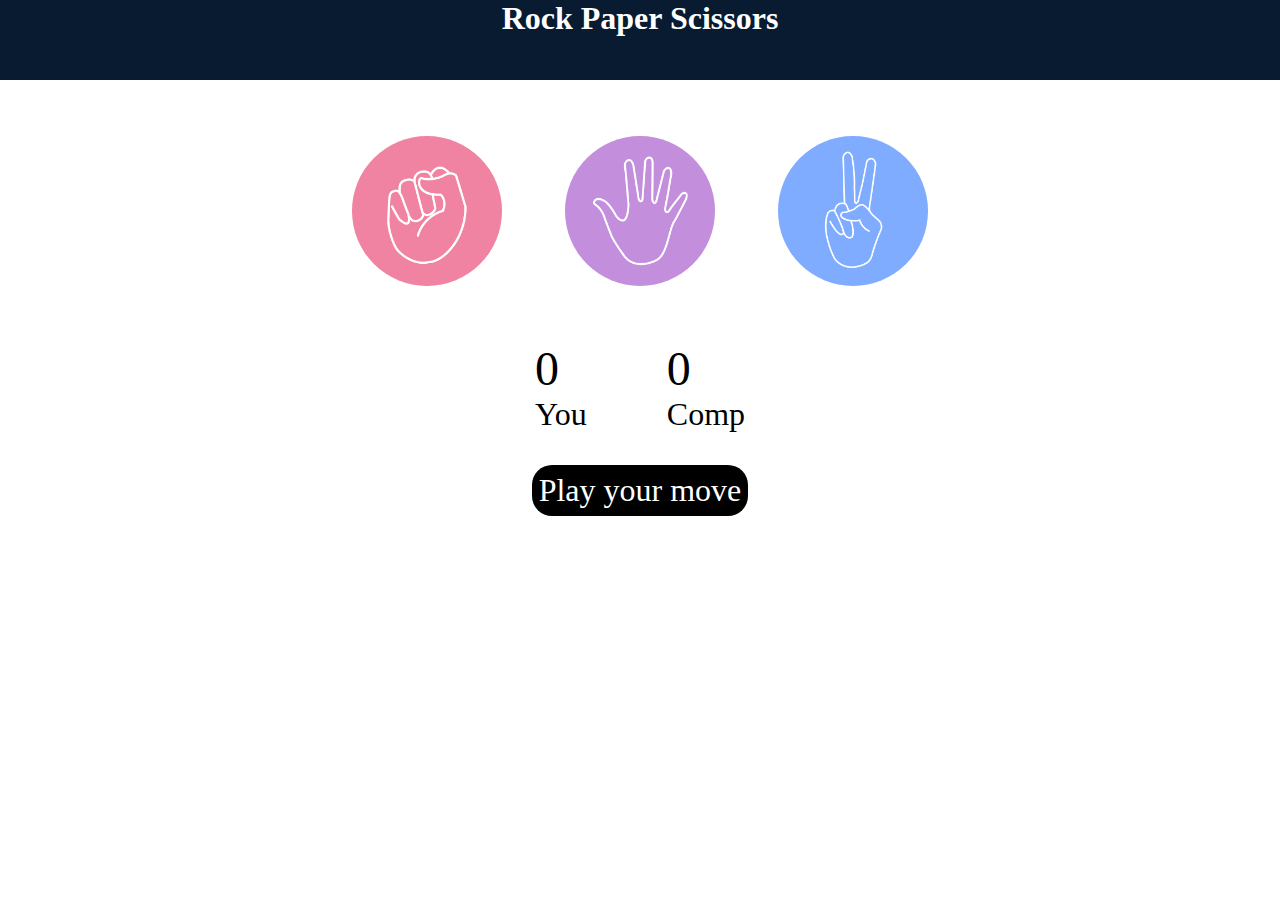
<file: index.html>
<!DOCTYPE html>
<html lang="en">
<head>
    <meta charset="UTF-8">
    <meta name="viewport" content="width=device-width, initial-scale=1.0">
    <title>Rock Paper Scissors</title>
    <link rel="stylesheet" href="style.css">
</head>
<body>
    <h1>Rock Paper Scissors</h1>
    <div class="choices">
        <div class="choice" id="rock">
            <img src="Images/rock.png" alt="">
        </div>
        <div class="choice" id="paper">
            <img src="Images/paper (1).png" alt="">
        </div>
        <div class="choice" id="scissors">
            <img src="Images/scissors.png" alt="">
        </div>
    </div>
    <div class="score-board">
        <div class="score">
            <p id="user-score">0</p>
            <p>You</p>
        </div>
        <div class="score">
            <p id="comp-score">0</p>
            <p>Comp</p>
        </div>
    </div>

    <div class="msg-container">
        <p id="msg">Play your move</p>
    </div>

    <script src="app.js"></script>
</body>
</html>
</file>
<file: style.css>
*{
    margin:0;
    padding:0;
}

h1{
    background-color:#081b31;
    color:white;
    height:5rem;
    text-align:center;
}

.choice{
    height:165px;
    width:165px;
    border-radius:50%;
    display:flex;
    justify-content:center;
    align-items:center;
}

.choice:hover{
    background-color:#081b31;
    cursor:pointer;
}

img{
    height:150px;
    width:150px;
    object-fit:cover;
    border-radius:90px;
}
.choices{
    display:flex;
    align-items:center;
    justify-content:center;
    gap:3rem;
    margin-top:3rem;
}

.score-board{
    display:flex;
    justify-content:center;
    align-items:center;
    font-size:2rem;
    margin-top:3rem;
    gap:5rem;
}

#user-score,#comp-score{
    font-size:3rem;
}

#msg{
    background-color:black;
    color:white;
    font-size:2rem;
    margin-top:2rem;
    display:inline;
    border-radius:20px;
    padding:7px;
    
}

.msg-container{
    display:flex;
    justify-content:center;
    align-items:center;
}
</file>
